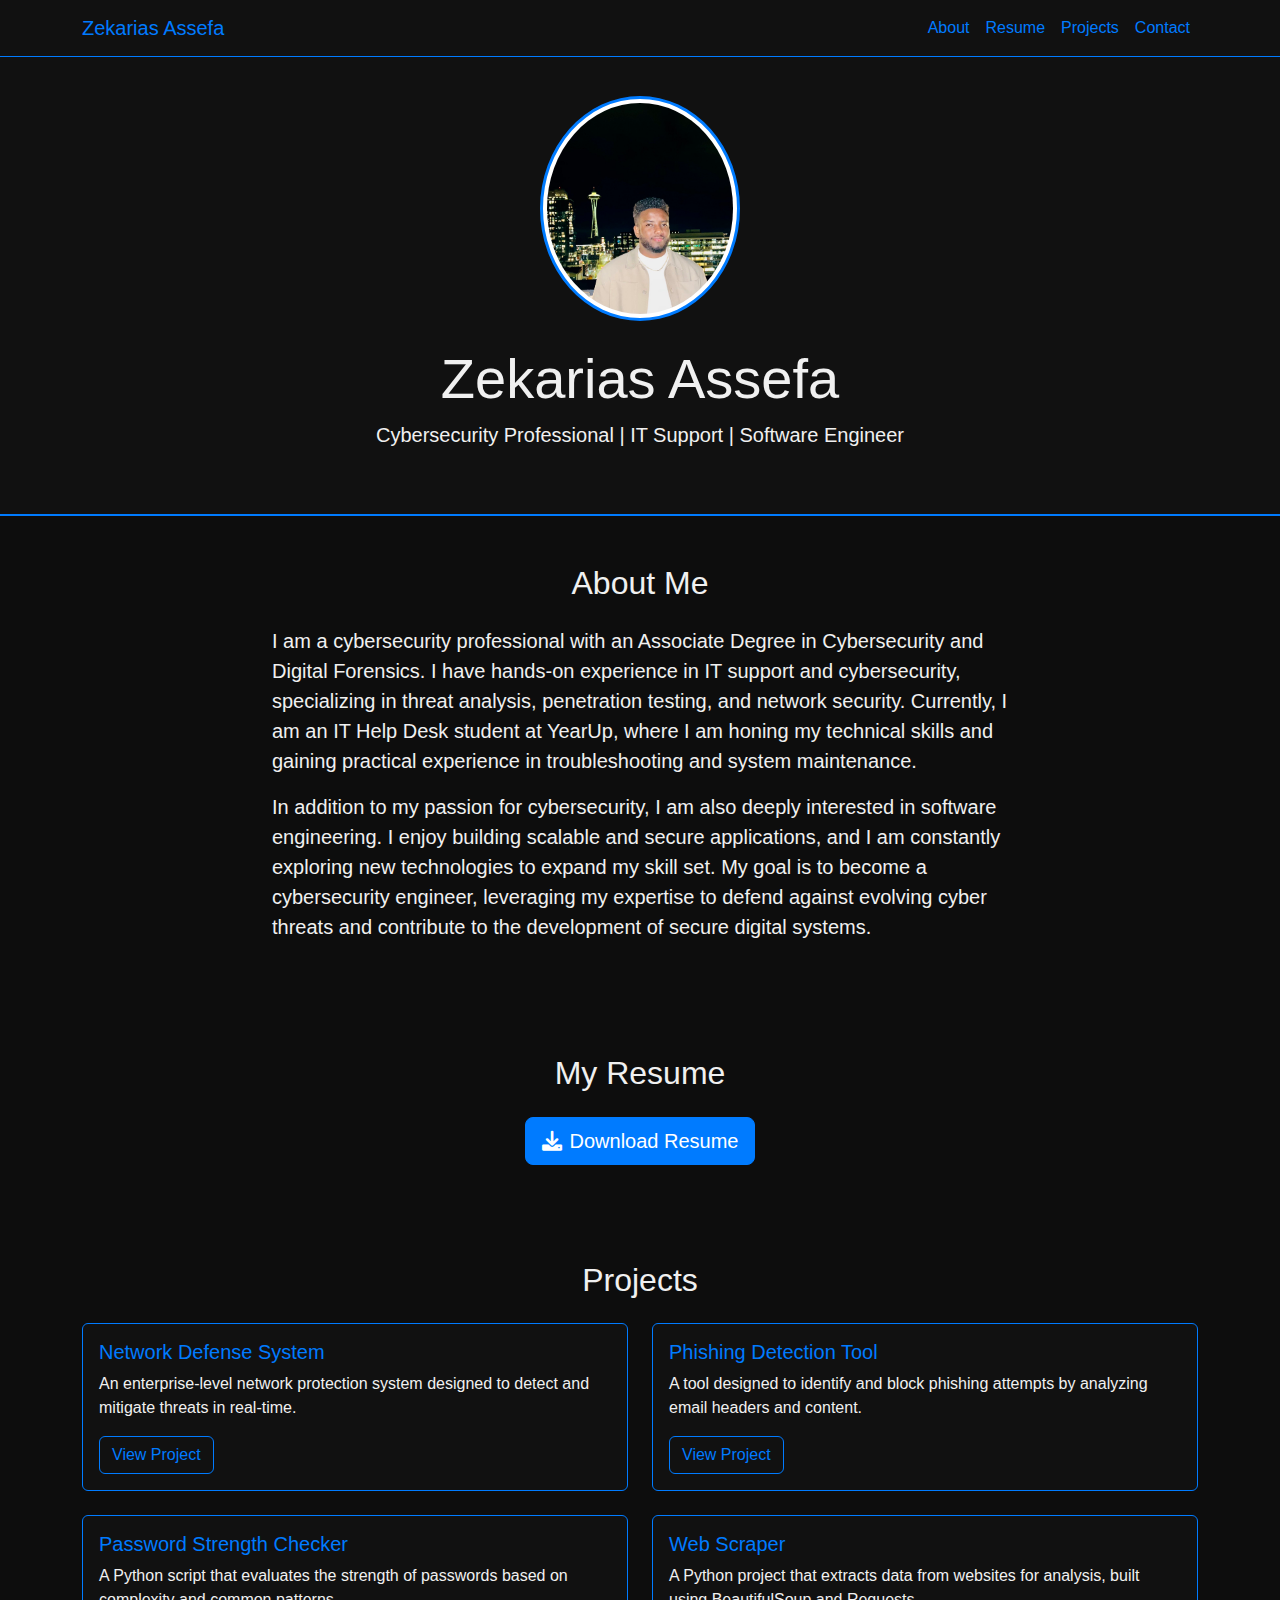
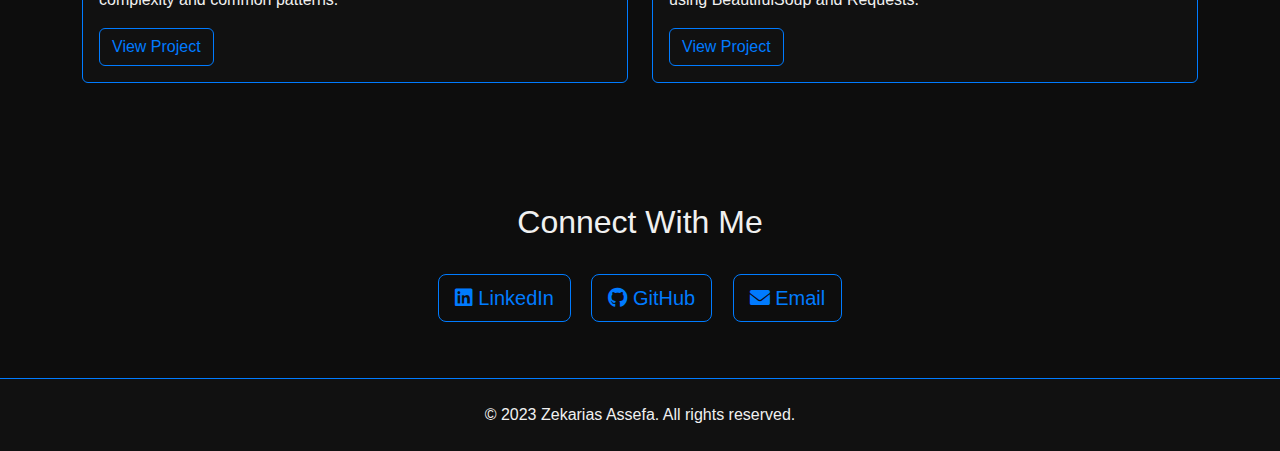
<file: New folder/index.html>
<!DOCTYPE html>
<html lang="en">
<head>
    <meta charset="UTF-8">
    <meta name="viewport" content="width=device-width, initial-scale=1.0">
    <meta name="description" content="Cybersecurity Portfolio - Zekarias Assefa">
    <title>Zekarias Assefa - Cybersecurity Portfolio</title>
    <!-- Favicon (Hacker Icon) -->
    <link rel="icon" type="image/png" href="https://img.icons8.com/color/48/000000/hacker.png">
    <!-- Bootstrap CSS -->
    <link href="https://cdn.jsdelivr.net/npm/bootstrap@5.3.0/dist/css/bootstrap.min.css" rel="stylesheet">
    <!-- Font Awesome -->
    <link rel="stylesheet" href="https://cdnjs.cloudflare.com/ajax/libs/font-awesome/6.0.0/css/all.min.css">
    <!-- Custom CSS -->
    <style>
        body {
            background-color: #0d0d0d;
            color: #f0f0f0;
            font-family: 'Arial', sans-serif;
        }
        .navbar {
            background-color: #111 !important;
            border-bottom: 1px solid #007bff;
        }
        .navbar-brand, .nav-link {
            color: #007bff !important;
        }
        .nav-link:hover {
            color: #0056b3 !important;
        }
        header {
            background-color: #111;
            border-bottom: 2px solid #007bff;
        }
        .profile-picture img {
            border: 3px solid #007bff;
        }
        .btn-primary {
            background-color: #007bff;
            border-color: #007bff;
            color: #fff;
        }
        .btn-primary:hover {
            background-color: #0056b3;
            border-color: #0056b3;
        }
        .btn-outline-primary {
            border-color: #007bff;
            color: #007bff;
        }
        .btn-outline-primary:hover {
            background-color: #007bff;
            color: #fff;
        }
        .card {
            background-color: #111;
            border: 1px solid #007bff;
            color: #f0f0f0;
        }
        .card-title {
            color: #007bff;
        }
        footer {
            background-color: #111;
            border-top: 1px solid #007bff;
        }
        .social-links .btn-outline-dark {
            border-color: #007bff;
            color: #007bff;
        }
        .social-links .btn-outline-dark:hover {
            background-color: #007bff;
            color: #fff;
        }
    </style>
</head>
<body>
    <!-- Navigation Bar -->
    <nav class="navbar navbar-expand-lg navbar-dark fixed-top">
        <div class="container">
            <a class="navbar-brand" href="#">Zekarias Assefa</a>
            <button class="navbar-toggler" type="button" data-bs-toggle="collapse" data-bs-target="#navbarNav">
                <span class="navbar-toggler-icon"></span>
            </button>
            <div class="collapse navbar-collapse" id="navbarNav">
                <ul class="navbar-nav ms-auto">
                    <li class="nav-item">
                        <a class="nav-link" href="#bio">About</a>
                    </li>
                    <li class="nav-item">
                        <a class="nav-link" href="#resume">Resume</a>
                    </li>
                    <li class="nav-item">
                        <a class="nav-link" href="#projects">Projects</a>
                    </li>
                    <li class="nav-item">
                        <a class="nav-link" href="#social">Contact</a>
                    </li>
                </ul>
            </div>
        </div>
    </nav>

    <!-- Header Section -->
    <header class="py-5 mt-5">
        <div class="container text-center">
            <div class="profile-picture mb-4">
                <img src="profile.png" alt="Zekarias Assefa" class="rounded-circle img-thumbnail" width="200">
            </div>
            <h1 class="display-4">Zekarias Assefa</h1>
            <p class="lead">Cybersecurity Professional | IT Support | Software Engineer</p>
        </div>
    </header>

    <!-- Bio Section -->
    <section id="bio" class="py-5">
        <div class="container">
            <h2 class="text-center mb-4">About Me</h2>
            <div class="row justify-content-center">
                <div class="col-lg-8">
                    <p class="lead">
                        I am a cybersecurity professional with an Associate Degree in Cybersecurity and Digital Forensics. 
                        I have hands-on experience in IT support and cybersecurity, specializing in threat analysis, 
                        penetration testing, and network security. Currently, I am an IT Help Desk student at YearUp, 
                        where I am honing my technical skills and gaining practical experience in troubleshooting and 
                        system maintenance.
                    </p>
                    <p class="lead">
                        In addition to my passion for cybersecurity, I am also deeply interested in software engineering. 
                        I enjoy building scalable and secure applications, and I am constantly exploring new technologies 
                        to expand my skill set. My goal is to become a cybersecurity engineer, leveraging my expertise to 
                        defend against evolving cyber threats and contribute to the development of secure digital systems.
                    </p>
                </div>
            </div>
        </div>
    </section>

    <!-- Resume Section -->
    <section id="resume" class="py-5">
        <div class="container">
            <h2 class="text-center mb-4">My Resume</h2>
            <div class="text-center">
                <a href="Zekarias Assefa Resume (1).docx" class="btn btn-primary btn-lg" download>
                    <i class="fas fa-download me-2"></i>Download Resume
                </a>
            </div>
        </div>
    </section>

    <!-- Projects Section -->
    <section id="projects" class="py-5">
        <div class="container">
            <h2 class="text-center mb-4">Projects</h2>
            <div class="row">
                <!-- Cybersecurity Projects -->
                <div class="col-md-6 mb-4">
                    <div class="card h-100">
                        <div class="card-body">
                            <h5 class="card-title">Network Defense System</h5>
                            <p class="card-text">
                                An enterprise-level network protection system designed to detect and mitigate threats in real-time.
                            </p>
                            <a href="#" class="btn btn-outline-primary">View Project</a>
                        </div>
                    </div>
                </div>
                <div class="col-md-6 mb-4">
                    <div class="card h-100">
                        <div class="card-body">
                            <h5 class="card-title">Phishing Detection Tool</h5>
                            <p class="card-text">
                                A tool designed to identify and block phishing attempts by analyzing email headers and content.
                            </p>
                            <a href="#" class="btn btn-outline-primary">View Project</a>
                        </div>
                    </div>
                </div>
                <!-- Programming Projects -->
                <div class="col-md-6 mb-4">
                    <div class="card h-100">
                        <div class="card-body">
                            <h5 class="card-title">Password Strength Checker</h5>
                            <p class="card-text">
                                A Python script that evaluates the strength of passwords based on complexity and common patterns.
                            </p>
                            <a href="#" class="btn btn-outline-primary">View Project</a>
                        </div>
                    </div>
                </div>
                <div class="col-md-6 mb-4">
                    <div class="card h-100">
                        <div class="card-body">
                            <h5 class="card-title">Web Scraper</h5>
                            <p class="card-text">
                                A Python project that extracts data from websites for analysis, built using BeautifulSoup and Requests.
                            </p>
                            <a href="#" class="btn btn-outline-primary">View Project</a>
                        </div>
                    </div>
                </div>
            </div>
        </div>
    </section>

    <!-- Social Links Section -->
    <section id="social" class="py-5">
        <div class="container text-center">
            <h2 class="mb-4">Connect With Me</h2>
            <div class="social-links">
                <a href="https://www.linkedin.com/in/zekarias-assefa-325b14275/" class="btn btn-outline-dark btn-lg m-2" target="_blank">
                    <i class="fab fa-linkedin"></i> LinkedIn
                </a>
                <a href="https://github.com/Zekariasassefa" class="btn btn-outline-dark btn-lg m-2" target="_blank">
                    <i class="fab fa-github"></i> GitHub
                </a>
                <a href="mailto:zekariastizazu0@gmail.com" class="btn btn-outline-dark btn-lg m-2" target="_blank">
                    <i class="fas fa-envelope"></i> Email
                </a>
            </div>
        </div>
    </section>

    <!-- Footer -->
    <footer class="py-4">
        <div class="container text-center">
            <p class="mb-0">&copy; 2023 Zekarias Assefa. All rights reserved.</p>
        </div>
    </footer>

    <!-- Bootstrap JS -->
    <script src="https://cdn.jsdelivr.net/npm/bootstrap@5.3.0/dist/js/bootstrap.bundle.min.js"></script>
</body>
</html>
</file>
